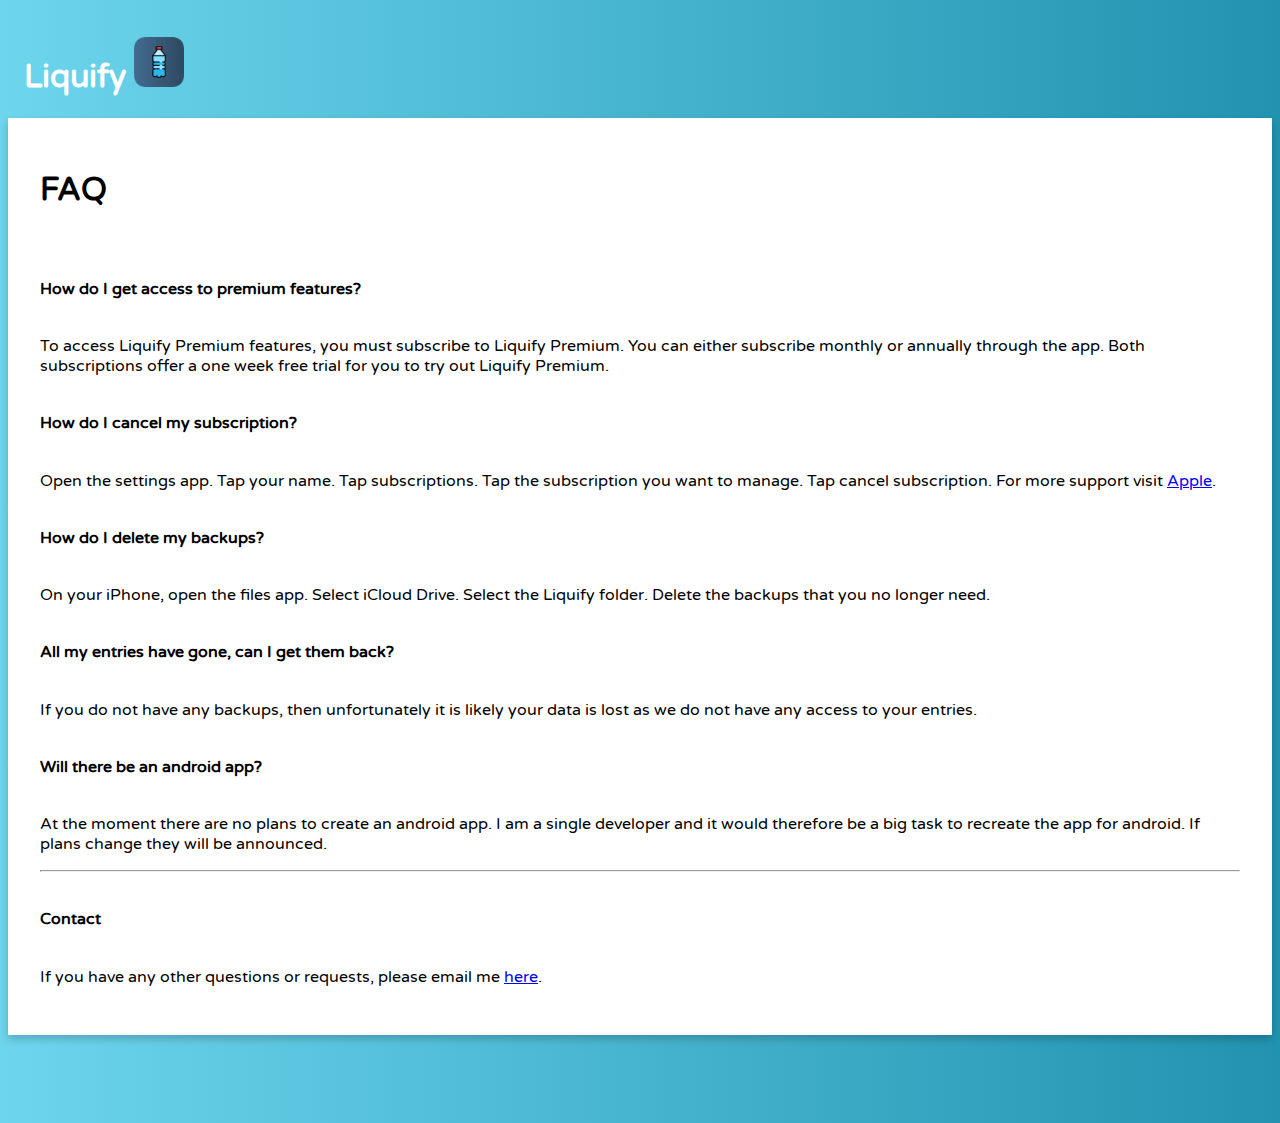
<file: faq.html>
<!DOCTYPE html>
<html lang="en">
<head>
    <meta charset="UTF-8">
    <meta http-equiv="X-UA-Compatible" content="IE=edge">
    <meta name="viewport" content="width=device-width, initial-scale=1.0">
    <title>Liquify | FAQ</title>
    <link rel="preconnect" href="https://fonts.gstatic.com">
    <link rel="stylesheet" href="policy.css">
    <link href="https://fonts.googleapis.com/css2?family=Roboto&display=swap" rel="stylesheet">
    <link href="https://fonts.googleapis.com/css2?family=Varela+Round&display=swap" rel="stylesheet">
    <link href="https://cdn.jsdelivr.net/npm/bootstrap@5.0.0-beta2/dist/css/bootstrap.min.css" rel="stylesheet" integrity="sha384-BmbxuPwQa2lc/FVzBcNJ7UAyJxM6wuqIj61tLrc4wSX0szH/Ev+nYRRuWlolflfl" crossorigin="anonymous">
    <link rel="stylesheet" href="https://cdn.jsdelivr.net/npm/bootstrap-icons@1.3.0/font/bootstrap-icons.css">
</head>
<body>
    <main>
        <a class="titleLink" href="index.html"><h1 class="appTitle">Liquify <img class="appIcon" src="assets/RoundedIcon.png" height=50 width=50></h1></a>
        <div class="row">
            <div class="col-sm-3">

            </div>
            <div class="col-sm-6">
                <div class="privacypolicy">
                    <h1 class="title">FAQ</h1>
                    <h4 class="subtitle">How do I get access to premium features?</h4>
                    <p>To access Liquify Premium features, you must subscribe to Liquify Premium. You can either subscribe monthly or annually through the app. Both subscriptions offer a one week free trial for you to try out Liquify Premium.</p>
                    <h4 class="subtitle">How do I cancel my subscription?</h4>
                    <p>Open the settings app. Tap your name. Tap subscriptions. Tap the subscription you want to manage. Tap cancel subscription. For more support visit <a href="https://support.apple.com/en-gb/HT202039">Apple</a>.</p>
                    <h4 class="subtitle">How do I delete my backups?</h4>
                    <p>On your iPhone, open the files app. Select iCloud Drive. Select the Liquify folder. Delete the backups that you no longer need.</p>
                    <h4 class="subtitle">All my entries have gone, can I get them back?</h4>
                    <p>If you do not have any backups, then unfortunately it is likely your data is lost as we do not have any access to your entries.</p>
                    <h4 class="subtitle">Will there be an android app?</h4>
                    <p>At the moment there are no plans to create an android app. I am a single developer and it would therefore be a big task to recreate the app for android. If plans change they will be announced.</p>
                    <hr>
                    <h4 class="subtitle">Contact</h4>
                    <p>If you have any other questions or requests, please email me <a href="mailto:info@vyncelabs.co.uk">here</a>.</p>
                </div>
            </div>
            <div class="col-sm-3">

            </div>
        </div>
        <div class="spacer"></div>
        
    </main>
</body>
<script src="https://cdn.jsdelivr.net/npm/bootstrap@5.0.0-beta2/dist/js/bootstrap.bundle.min.js" integrity="sha384-b5kHyXgcpbZJO/tY9Ul7kGkf1S0CWuKcCD38l8YkeH8z8QjE0GmW1gYU5S9FOnJ0" crossorigin="anonymous"></script>
</html>
</file>
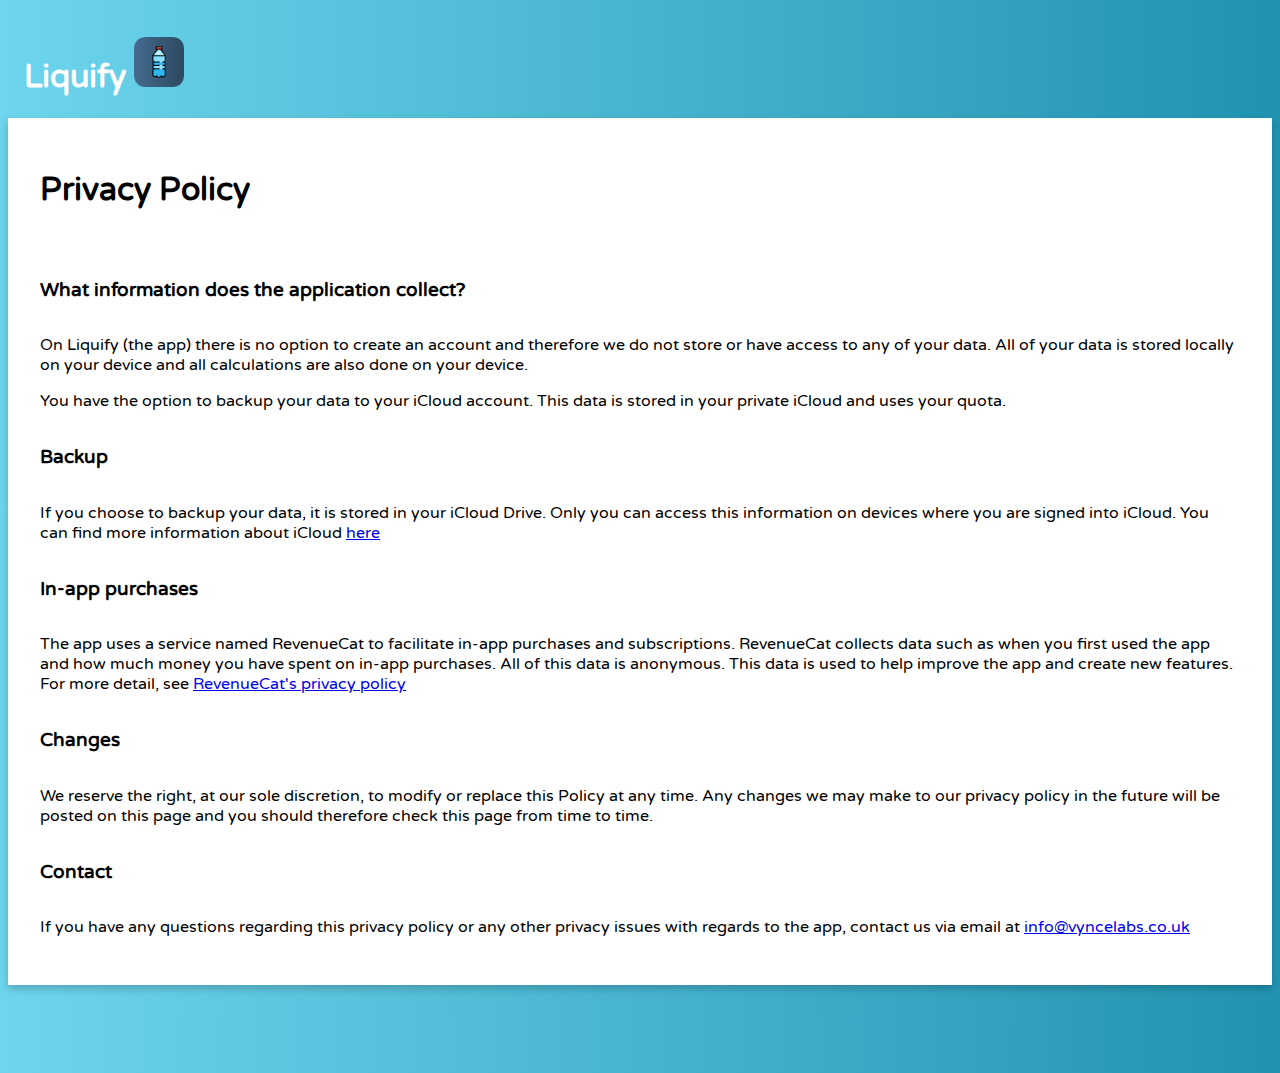
<file: privacypolicy.html>
<!DOCTYPE html>
<html lang="en">
<head>
    <meta charset="UTF-8">
    <meta http-equiv="X-UA-Compatible" content="IE=edge">
    <meta name="viewport" content="width=device-width, initial-scale=1.0">
    <title>Liquify | Privacy Policy</title>
    <link rel="preconnect" href="https://fonts.gstatic.com">
    <link rel="stylesheet" href="policy.css">
    <link href="https://fonts.googleapis.com/css2?family=Roboto&display=swap" rel="stylesheet">
    <link href="https://fonts.googleapis.com/css2?family=Varela+Round&display=swap" rel="stylesheet">
    <link href="https://cdn.jsdelivr.net/npm/bootstrap@5.0.0-beta2/dist/css/bootstrap.min.css" rel="stylesheet" integrity="sha384-BmbxuPwQa2lc/FVzBcNJ7UAyJxM6wuqIj61tLrc4wSX0szH/Ev+nYRRuWlolflfl" crossorigin="anonymous">
    <link rel="stylesheet" href="https://cdn.jsdelivr.net/npm/bootstrap-icons@1.3.0/font/bootstrap-icons.css">
</head>
<body>
    <main>
        <a class="titleLink" href="index.html"><h1 class="appTitle">Liquify <img class="appIcon" src="assets/RoundedIcon.png" height=50 width=50></h1></a>
        <div class="row">
            <div class="col-sm-3">

            </div>
            <div class="col-sm-6">
                <div class="privacypolicy">
                    <h1 class="title">Privacy Policy</h1>
                    <h3 class="subtitle">What information does the application collect?</h3>
                    <p>On Liquify (the app) there is no option to create an account and therefore we do not store or have access to any of your data. All of your data is stored locally on your device and all calculations are also done on your device.</p>
                    <p>You have the option to backup your data to your iCloud account. This data is stored in your private iCloud and uses your quota.</p>
        
                    <h3 class="subtitle">Backup</h3>
                    <p>If you choose to backup your data, it is stored in your iCloud Drive. Only you can access this information on devices where you are signed into iCloud. You can find more information about iCloud <a href="https://support.apple.com/en-us/HT202303">here</a></p>
                    
                    <h3 class="subtitle">In-app purchases</h3>
                    <p>The app uses a service named RevenueCat to facilitate in-app purchases and subscriptions. RevenueCat collects data such as when you first used the app and how much money you have spent on in-app purchases. All of this data is anonymous. This data is used to help improve the app and create new features. For more detail, see <a href="https://www.revenuecat.com/privacy">RevenueCat's privacy policy</a></p>
        
                    <h3 class="subtitle">Changes</h3>
                    <p>We reserve the right, at our sole discretion, to modify or replace this Policy at any time. Any changes we may make to our privacy policy in the future will be posted on this page and you should therefore check this page from time to time.</p>
                    
                    <h3 class="subtitle">Contact</h3>
                    <p>If you have any questions regarding this privacy policy or any other privacy issues with regards to the app, contact us via email at <a href="mailto:info@vyncelabs.co.uk">info@vyncelabs.co.uk</a></p>
                
                </div>
            </div>
            <div class="col-sm-3">

            </div>
        </div>
        <div class="spacer"></div>
        
    </main>
</body>
<script src="https://cdn.jsdelivr.net/npm/bootstrap@5.0.0-beta2/dist/js/bootstrap.bundle.min.js" integrity="sha384-b5kHyXgcpbZJO/tY9Ul7kGkf1S0CWuKcCD38l8YkeH8z8QjE0GmW1gYU5S9FOnJ0" crossorigin="anonymous"></script>
</html>
</file>
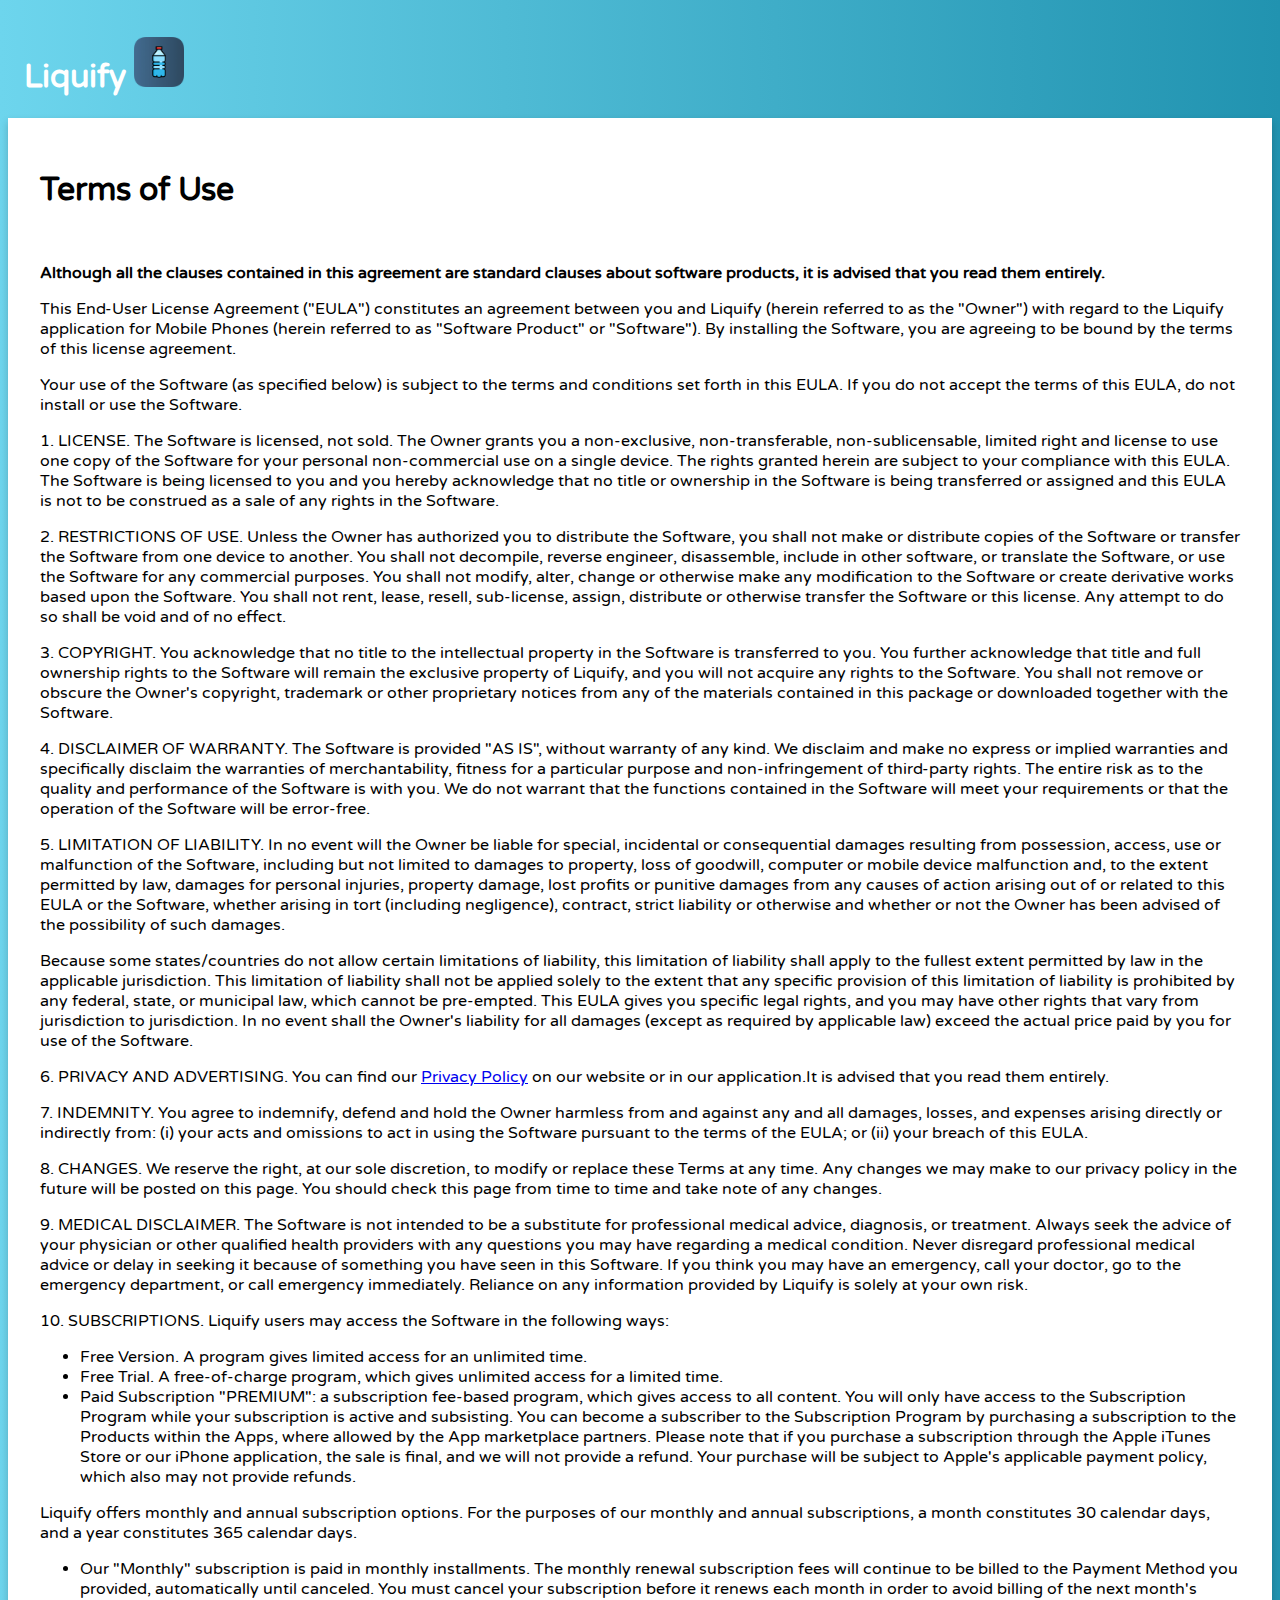
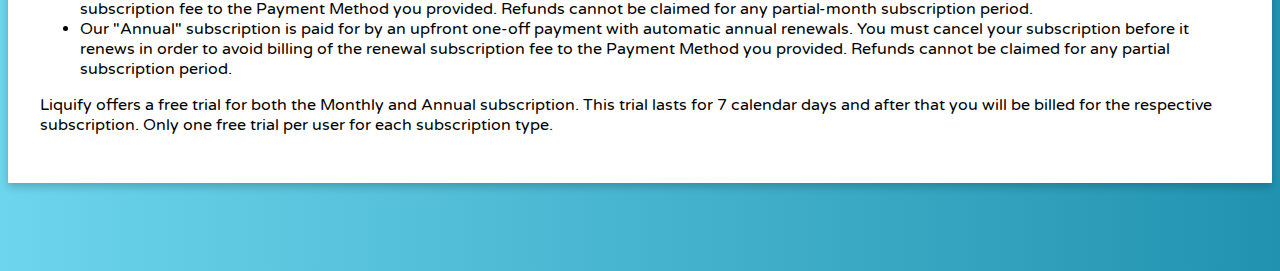
<file: termsofuse.html>
<!DOCTYPE html>
<html lang="en">
<head>
    <meta charset="UTF-8">
    <meta http-equiv="X-UA-Compatible" content="IE=edge">
    <meta name="viewport" content="width=device-width, initial-scale=1.0">
    <title>Liquify | Terms of Use</title>
    <link rel="preconnect" href="https://fonts.gstatic.com">
    <link rel="stylesheet" href="policy.css">
    <link href="https://fonts.googleapis.com/css2?family=Roboto&display=swap" rel="stylesheet">
    <link href="https://fonts.googleapis.com/css2?family=Varela+Round&display=swap" rel="stylesheet">
    <link href="https://cdn.jsdelivr.net/npm/bootstrap@5.0.0-beta2/dist/css/bootstrap.min.css" rel="stylesheet" integrity="sha384-BmbxuPwQa2lc/FVzBcNJ7UAyJxM6wuqIj61tLrc4wSX0szH/Ev+nYRRuWlolflfl" crossorigin="anonymous">
    <link rel="stylesheet" href="https://cdn.jsdelivr.net/npm/bootstrap-icons@1.3.0/font/bootstrap-icons.css">
</head>
<body>
    <main>
        <a class="titleLink" href="index.html"><h1 class="appTitle">Liquify <img class="appIcon" src="assets/RoundedIcon.png" height=50 width=50></h1></a>
        <div class="row">
            <div class="col-sm-3">

            </div>
            <div class="col-sm-6">
                <div class="privacypolicy">
                    <h1 class="title">Terms of Use</h1>
                    <p><b>Although all the clauses contained in this agreement are standard clauses about software products, it is advised that you read them entirely.</b></p>
                    <p>This End-User License Agreement ("EULA") constitutes an agreement between you and Liquify (herein referred to as the "Owner") with regard to the Liquify application for Mobile Phones (herein referred to as "Software Product" or "Software"). By installing the Software, you are agreeing to be bound by the terms of this license agreement.</p>
                    <p>Your use of the Software (as specified below) is subject to the terms and conditions set forth in this EULA. If you do not accept the terms of this EULA, do not install or use the Software.</p>
                    <p>1. LICENSE. The Software is licensed, not sold. The Owner grants you a non-exclusive, non-transferable, non-sublicensable, limited right and license to use one copy of the Software for your personal non-commercial use on a single device. The rights granted herein are subject to your compliance with this EULA. The Software is being licensed to you and you hereby acknowledge that no title or ownership in the Software is being transferred or assigned and this EULA is not to be construed as a sale of any rights in the Software.</p>
                    <p>2. RESTRICTIONS OF USE. Unless the Owner has authorized you to distribute the Software, you shall not make or distribute copies of the Software or transfer the Software from one device to another. You shall not decompile, reverse engineer, disassemble, include in other software, or translate the Software, or use the Software for any commercial purposes. You shall not modify, alter, change or otherwise make any modification to the Software or create derivative works based upon the Software. You shall not rent, lease, resell, sub-license, assign, distribute or otherwise transfer the Software or this license. Any attempt to do so shall be void and of no effect.</p>
                    <p>3. COPYRIGHT. You acknowledge that no title to the intellectual property in the Software is transferred to you. You further acknowledge that title and full ownership rights to the Software will remain the exclusive property of Liquify, and you will not acquire any rights to the Software. You shall not remove or obscure the Owner's copyright, trademark or other proprietary notices from any of the materials contained in this package or downloaded together with the Software.</p>
                    <p>4. DISCLAIMER OF WARRANTY. The Software is provided "AS IS", without warranty of any kind. We disclaim and make no express or implied warranties and specifically disclaim the warranties of merchantability, fitness for a particular purpose and non-infringement of third-party rights. The entire risk as to the quality and performance of the Software is with you. We do not warrant that the functions contained in the Software will meet your requirements or that the operation of the Software will be error-free.</p>
                    <p>5. LIMITATION OF LIABILITY. In no event will the Owner be liable for special, incidental or consequential damages resulting from possession, access, use or malfunction of the Software, including but not limited to damages to property, loss of goodwill, computer or mobile device malfunction and, to the extent permitted by law, damages for personal injuries, property damage, lost profits or punitive damages from any causes of action arising out of or related to this EULA or the Software, whether arising in tort (including negligence), contract, strict liability or otherwise and whether or not the Owner has been advised of the possibility of such damages.</p>
                    <p>Because some states/countries do not allow certain limitations of liability, this limitation of liability shall apply to the fullest extent permitted by law in the applicable jurisdiction. This limitation of liability shall not be applied solely to the extent that any specific provision of this limitation of liability is prohibited by any federal, state, or municipal law, which cannot be pre-empted. This EULA gives you specific legal rights, and you may have other rights that vary from jurisdiction to jurisdiction. In no event shall the Owner's liability for all damages (except as required by applicable law) exceed the actual price paid by you for use of the Software.</p>
                    <p>6. PRIVACY AND ADVERTISING. You can find our <a href="https://www.benchaffe.co.uk/Liquify/privacypolicy.html">Privacy Policy</a> on our website or in our application.It is advised that you read them entirely.</p>
                    <p>7. INDEMNITY. You agree to indemnify, defend and hold the Owner harmless from and against any and all damages, losses, and expenses arising directly or indirectly from: (i) your acts and omissions to act in using the Software pursuant to the terms of the EULA; or (ii) your breach of this EULA.</p>
                    <p>8. CHANGES. We reserve the right, at our sole discretion, to modify or replace these Terms at any time. Any changes we may make to our privacy policy in the future will be posted on this page. You should check this page from time to time and take note of any changes.</p>
                    <p>9. MEDICAL DISCLAIMER. The Software is not intended to be a substitute for professional medical advice, diagnosis, or treatment. Always seek the advice of your physician or other qualified health providers with any questions you may have regarding a medical condition. Never disregard professional medical advice or delay in seeking it because of something you have seen in this Software. If you think you may have an emergency, call your doctor, go to the emergency department, or call emergency immediately. Reliance on any information provided by Liquify is solely at your own risk.</p>
                    <p>10. SUBSCRIPTIONS. Liquify users may access the Software in the following ways:</p>
                    <ul>
                        <li>Free Version. A program gives limited access for an unlimited time.</li>
                        <li>Free Trial. A free-of-charge program, which gives unlimited access for a limited time.</li>
                        <li>Paid Subscription "PREMIUM": a subscription fee-based program, which gives access to all content. You will only have access to the Subscription Program while your subscription is active and subsisting. You can become a subscriber to the Subscription Program by purchasing a subscription to the Products within the Apps, where allowed by the App marketplace partners. Please note that if you purchase a subscription through the Apple iTunes Store or our iPhone application, the sale is final, and we will not provide a refund. Your purchase will be subject to Apple's applicable payment policy, which also may not provide refunds.</li>
                    </ul>
                    <p>Liquify offers monthly and annual subscription options. For the purposes of our monthly and annual subscriptions, a month constitutes 30 calendar days, and a year constitutes 365 calendar days. </p>
                    <ul>
                        <li>Our "Monthly" subscription is paid in monthly installments. The monthly renewal subscription fees will continue to be billed to the Payment Method you provided, automatically until canceled. You must cancel your subscription before it renews each month in order to avoid billing of the next month's subscription fee to the Payment Method you provided. Refunds cannot be claimed for any partial-month subscription period.</li>
                        <li>Our "Annual" subscription is paid for by an upfront one-off payment with automatic annual renewals. You must cancel your subscription before it renews in order to avoid billing of the renewal subscription fee to the Payment Method you provided. Refunds cannot be claimed for any partial subscription period.</li>
                    </ul>
                    <p>Liquify offers a free trial for both the Monthly and Annual subscription. This trial lasts for 7 calendar days and after that you will be billed for the respective subscription. Only one free trial per user for each subscription type.</p>


                </div>
            </div>
            <div class="col-sm-3">

            </div>
        </div>
        <div class="spacer"></div>
        
    </main>
</body>
<script src="https://cdn.jsdelivr.net/npm/bootstrap@5.0.0-beta2/dist/js/bootstrap.bundle.min.js" integrity="sha384-b5kHyXgcpbZJO/tY9Ul7kGkf1S0CWuKcCD38l8YkeH8z8QjE0GmW1gYU5S9FOnJ0" crossorigin="anonymous"></script>
</html>
</file>
<file: policy.css>
body {
  background: #2193b0; /* fallback for old browsers */
  background: -webkit-linear-gradient(
    to right,
    #6dd5ed,
    #2193b0
  ); /* Chrome 10-25, Safari 5.1-6 */
  background: linear-gradient(
    to right,
    #6dd5ed,
    #2193b0
  ); /* W3C, IE 10+/ Edge, Firefox 16+, Chrome 26+, Opera 12+, Safari 7+ */
  max-width: 100%;
  overflow-x: hidden;
}

.appTitle {
  padding-top: 1rem;
  margin-left: 1rem;
  color: white;
  font-family: "Varela Round";
}

.titleLink {
  text-decoration: none;
}

.privacypolicy {
  box-shadow: 0 4px 8px 0 rgba(0, 0, 0, 0.2);
  padding: 2rem;
  background-color: white;
}

.title {
  font-family: "Varela Round";
  padding-bottom: 2rem;
}

.subtitle {
  font-family: "Varela Round";
  padding-bottom: 1rem;
  padding-top: 1rem;
}

p {
  font-family: "Varela Round";
}

.spacer {
  width: 100%;
  height: 5rem;
}

li {
  font-family: "Varela Round";
}
</file>
